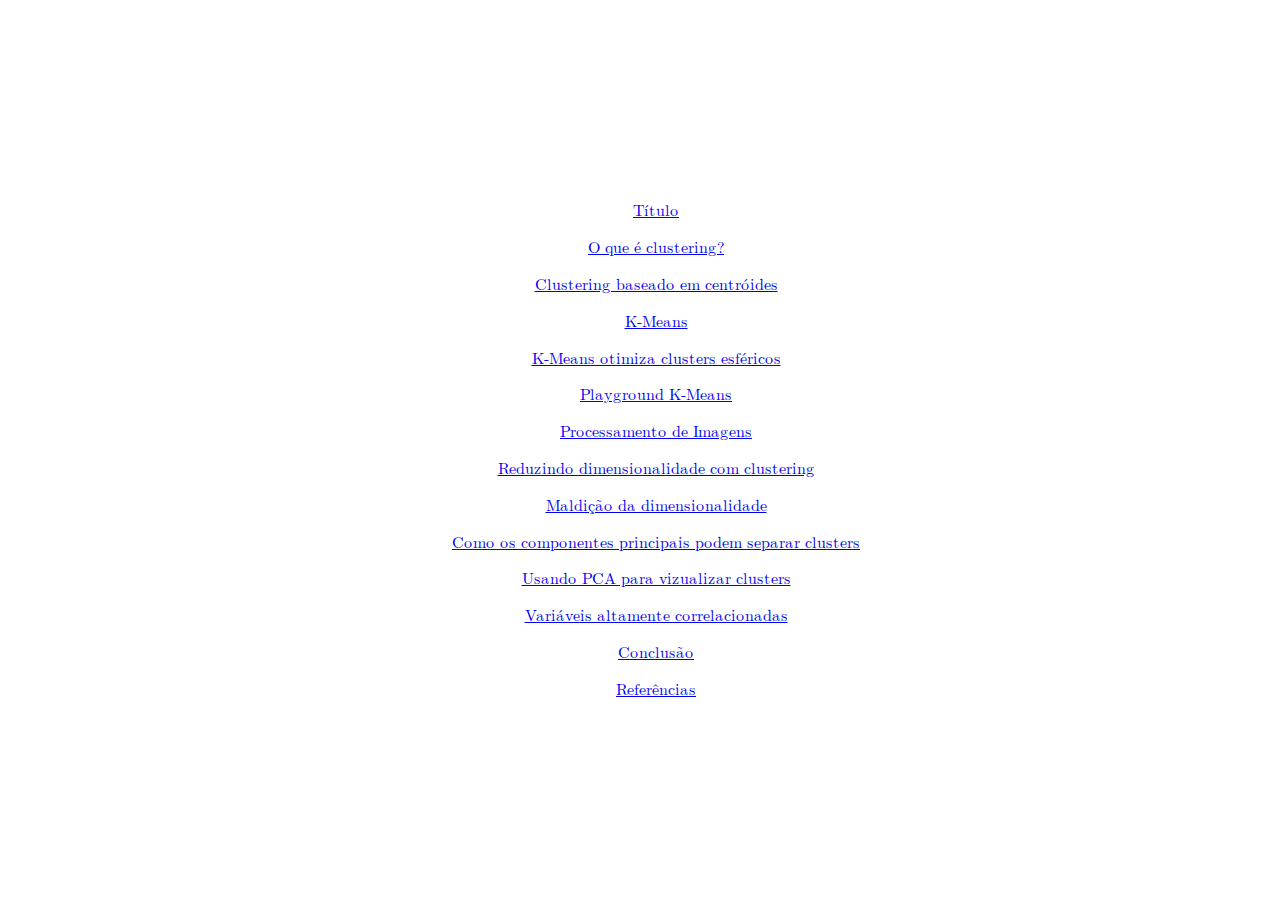
<file: index.html>
<!DOCTYPE html>
<html lang="pt-BR">
<head>
  <meta charset="UTF-8">
  <meta name="viewport" content="width=device-width, initial-scale=1.0">
  <title>Escolha uma Animação</title>
  <link rel="stylesheet" type="text/css" href="style.css">
</head>
<body>
  <div class="container">
    <a href="page_0/index.html">Título</a>
    <a href="page_1/index.html">O que é clustering?</a>
    <a href="page_2/index.html">Clustering baseado em centróides</a>
    <a href="page_3/index.html">K-Means</a>
    <a href="page_4/index.html">K-Means otimiza clusters esféricos</a>
    <a href="page_5/index.html">Playground K-Means</a>
    <a href="page_6/index.html">Processamento de Imagens</a>
    <a href="page_7/index.html">Reduzindo dimensionalidade com clustering</a>
    <a href="page_8/index.html">Maldição da dimensionalidade</a>
    <a href="page_9/index.html">Como os componentes principais podem separar clusters</a>
    <a href="page_10/index.html">Usando PCA para vizualizar clusters</a>
    <a href="page_11/index.html">Variáveis altamente correlacionadas</a>
    <a href="page_12/index.html">Conclusão</a>
    <a href="page_13/index.html">Referências</a>
  </div>
</body>
</html>
</file>
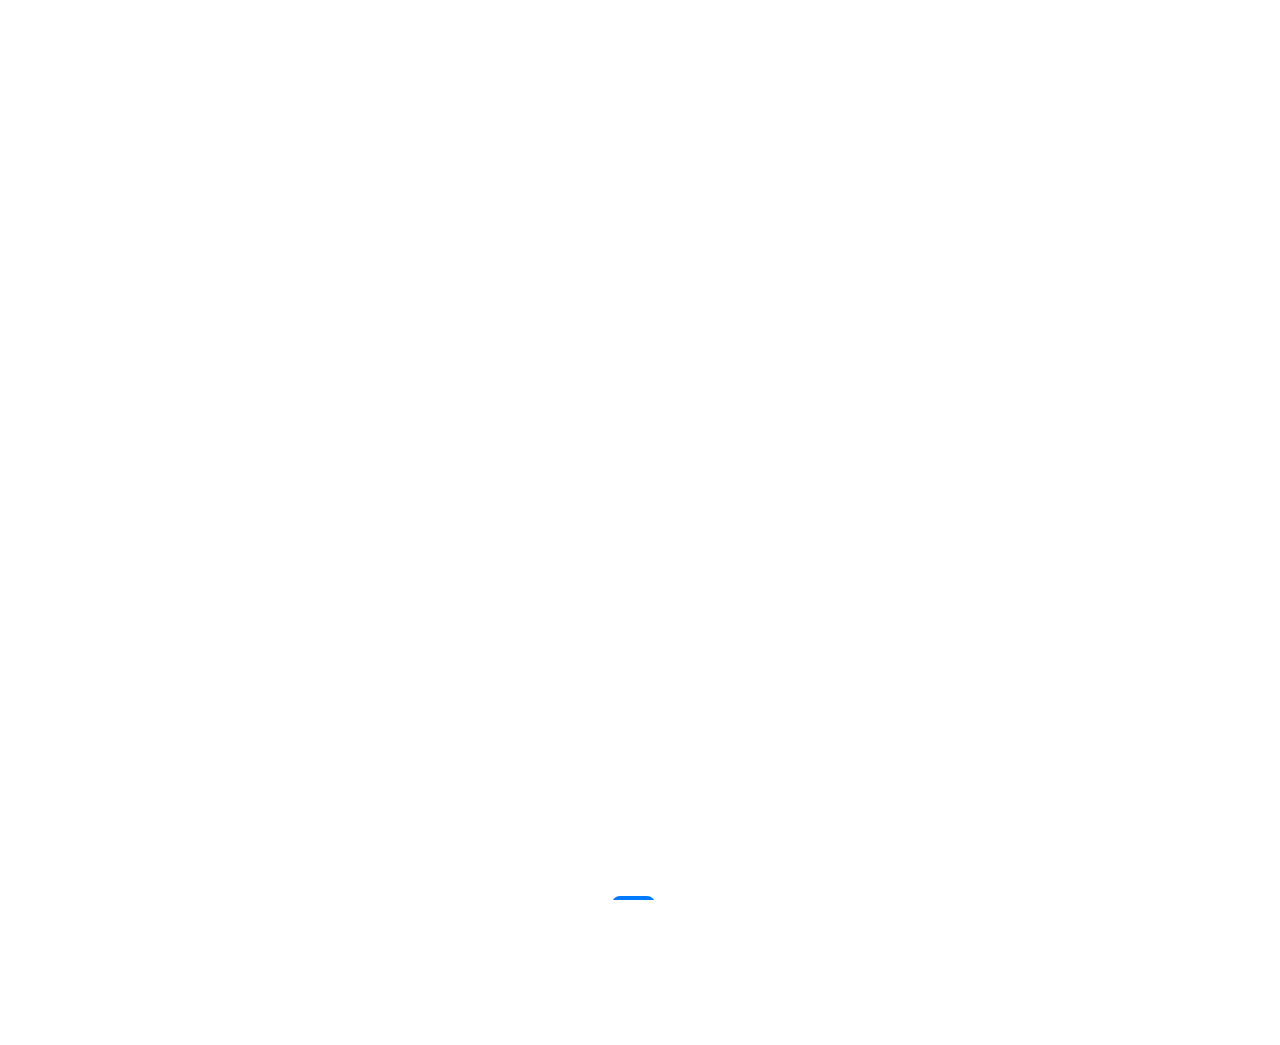
<file: page_0/index.html>
<!DOCTYPE html>
<html lang="en">
<head>
  <meta charset="UTF-8">
  <meta name="viewport" content="width=device-width, initial-scale=1.0">
  <title>Clustering e PCA</title>

  <script>
    window.MathJax = {
      tex: { inlineMath: [['$', '$'], ['\\(', '\\)']] },
      svg: { fontCache: 'global' }
    };
  </script>
  <script src="../libs/tex-svg.js"></script>
  <script src="../libs/p5.min.js"></script>
  <script src="sketch.js"></script>
  <link rel="stylesheet" type="text/css" href="../style.css">
</head>
<body>
  <h1>Clustering & Principal Component Analysis</h1>
  <h3>Artur Iure Vianna Fernandes</h3>
  
  <div id="canvas-container" style="container">
    <div id="sketch"></div>
  </div>

  <div id="help-overlay">
    <div class="help-box">
      <div class="help-header">
        <span>Teclas Mapeadas</span>
        <button id="help-close">×</button>
      </div>
      <ul>
        <li><strong>h</strong> - Mostra ou esconde esse menu de ajuda</li>
        <li><strong>→</strong> - Próximo slide</li>
        <li><strong>←</strong> - Slide anterior</li>
      </ul>
    </div>
  </div>
</body>
</html>
</file>
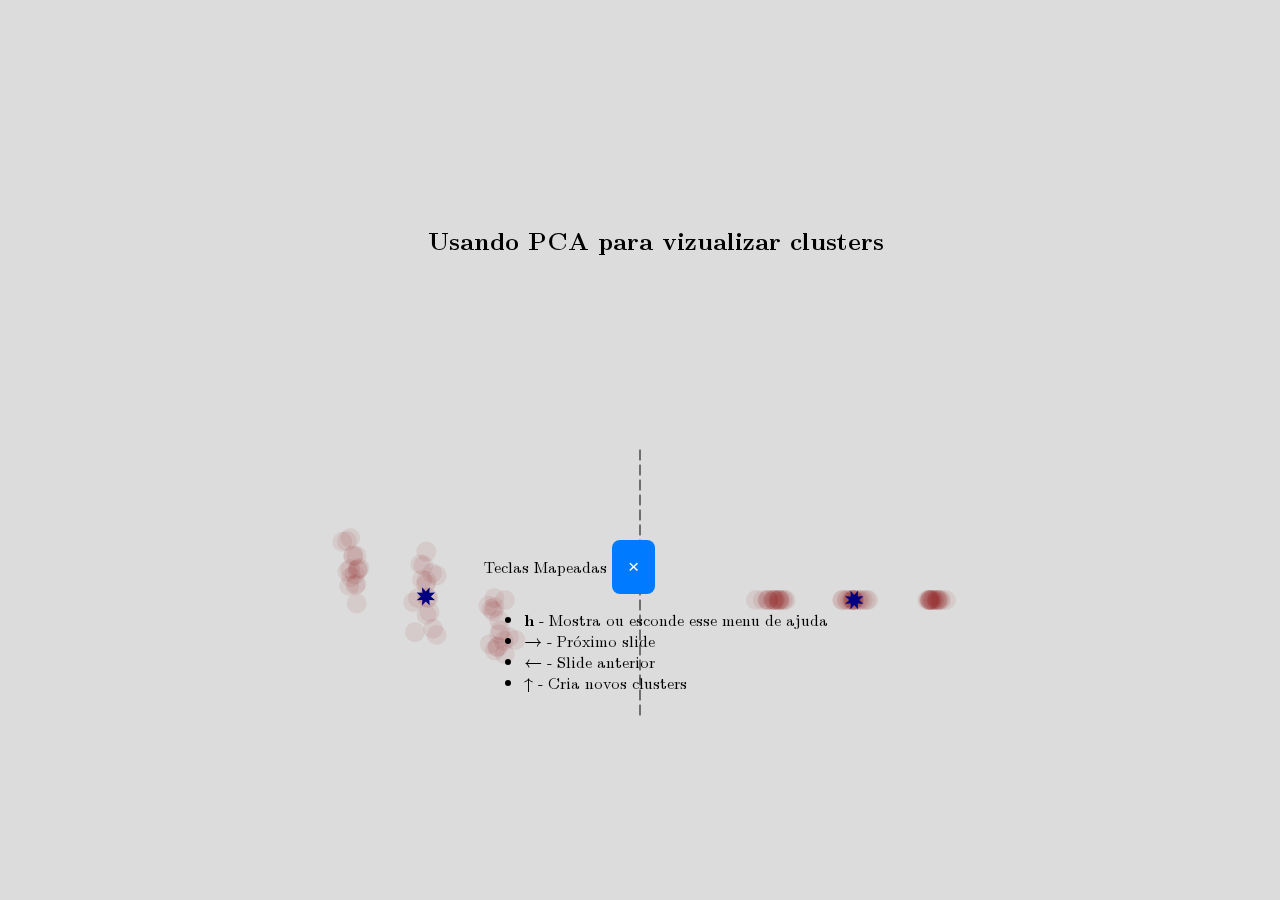
<file: page_10/index.html>
<!DOCTYPE html>
<html lang="en">
<head>
  <meta charset="UTF-8">
  <meta name="viewport" content="width=device-width, initial-scale=1.0">
  <title>Clustering e PCA</title>

  <script>
    window.MathJax = {
      tex: { inlineMath: [['$', '$'], ['\\(', '\\)']] },
      svg: { fontCache: 'global' }
    };
  </script>
  <script src="../libs/tex-svg.js"></script>
  <script src="../libs/p5.min.js"></script>
  <script src="sketch.js"></script>
  <link rel="stylesheet" type="text/css" href="../style.css">
</head>
<body>
  <div class="text-container">
    <h2>Usando PCA para vizualizar clusters</h2>
    <br/><br/><br/><br/>
    <br/><br/><br/><br/>
    <br/><br/><br/><br/>
  </div>

  <div id="canvas-container" style="container">
    <div id="sketch"></div>
  </div>

  <div id="help-overlay">
    <div class="help-box">
      <div class="help-header">
        <span>Teclas Mapeadas</span>
        <button id="help-close">×</button>
      </div>
      <ul>
        <li><strong>h</strong> - Mostra ou esconde esse menu de ajuda</li>
        <li><strong>→</strong> - Próximo slide</li>
        <li><strong>←</strong> - Slide anterior</li>
        <li><strong>↑</strong> - Cria novos clusters</li>
      </ul>
    </div>
  </div>
</body>
</html>
</file>
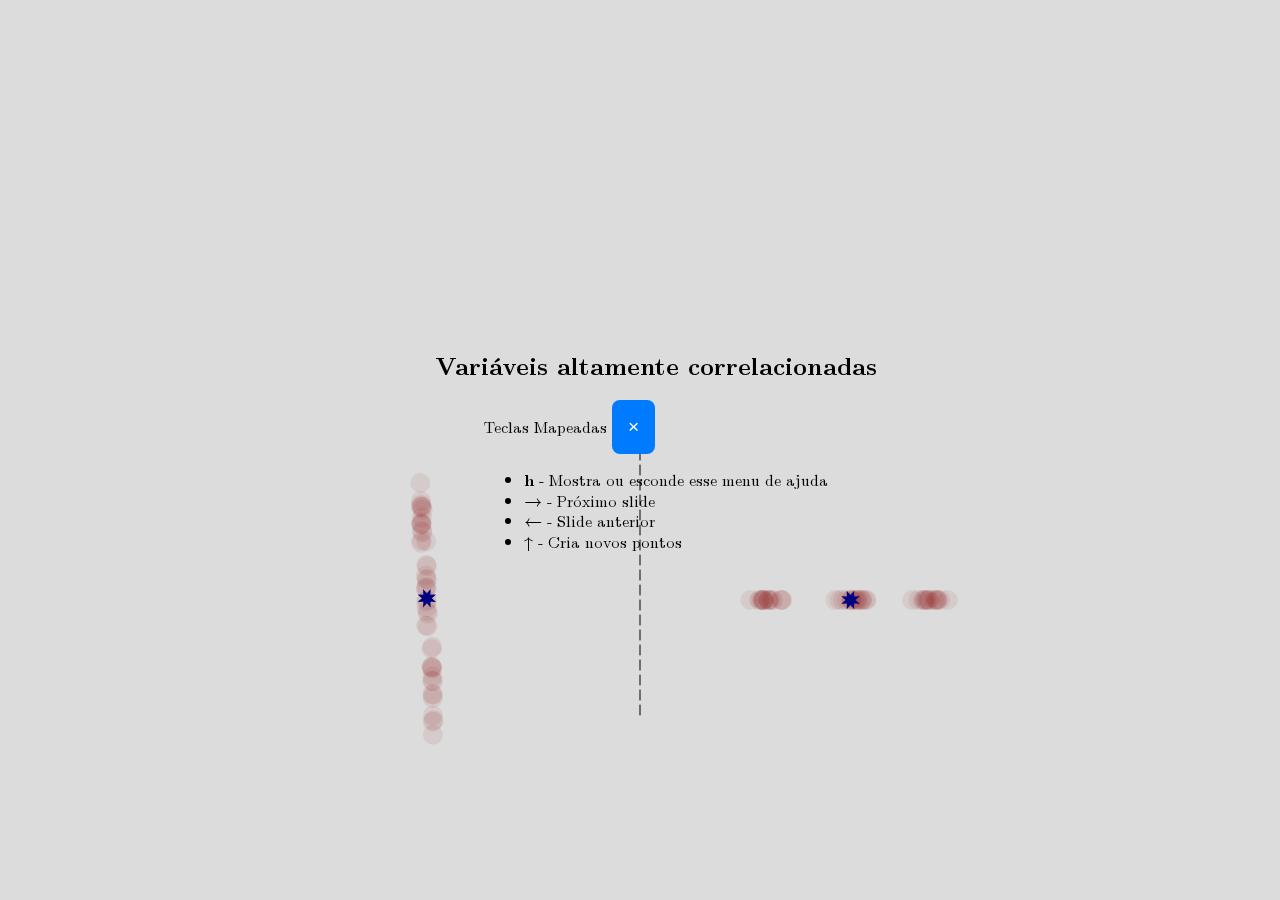
<file: page_11/index.html>
<!DOCTYPE html>
<html lang="en">
<head>
  <meta charset="UTF-8">
  <meta name="viewport" content="width=device-width, initial-scale=1.0">
  <title>Clustering e PCA</title>

  <script>
    window.MathJax = {
      tex: { inlineMath: [['$', '$'], ['\\(', '\\)']] },
      svg: { fontCache: 'global' }
    };
  </script>
  <script src="../libs/tex-svg.js"></script>
  <script src="../libs/p5.min.js"></script>
  <script src="sketch.js"></script>
  <link rel="stylesheet" type="text/css" href="../style.css">
</head>
<body>
  <h2>Variáveis altamente correlacionadas</h2>

  <div id="canvas-container" style="container">
    <div id="sketch"></div>
  </div>

  <div id="help-overlay">
    <div class="help-box">
      <div class="help-header">
        <span>Teclas Mapeadas</span>
        <button id="help-close">×</button>
      </div>
      <ul>
        <li><strong>h</strong> - Mostra ou esconde esse menu de ajuda</li>
        <li><strong>→</strong> - Próximo slide</li>
        <li><strong>←</strong> - Slide anterior</li>
        <li><strong>↑</strong> - Cria novos pontos</li>
      </ul>
    </div>
  </div>
</body>
</html>
</file>
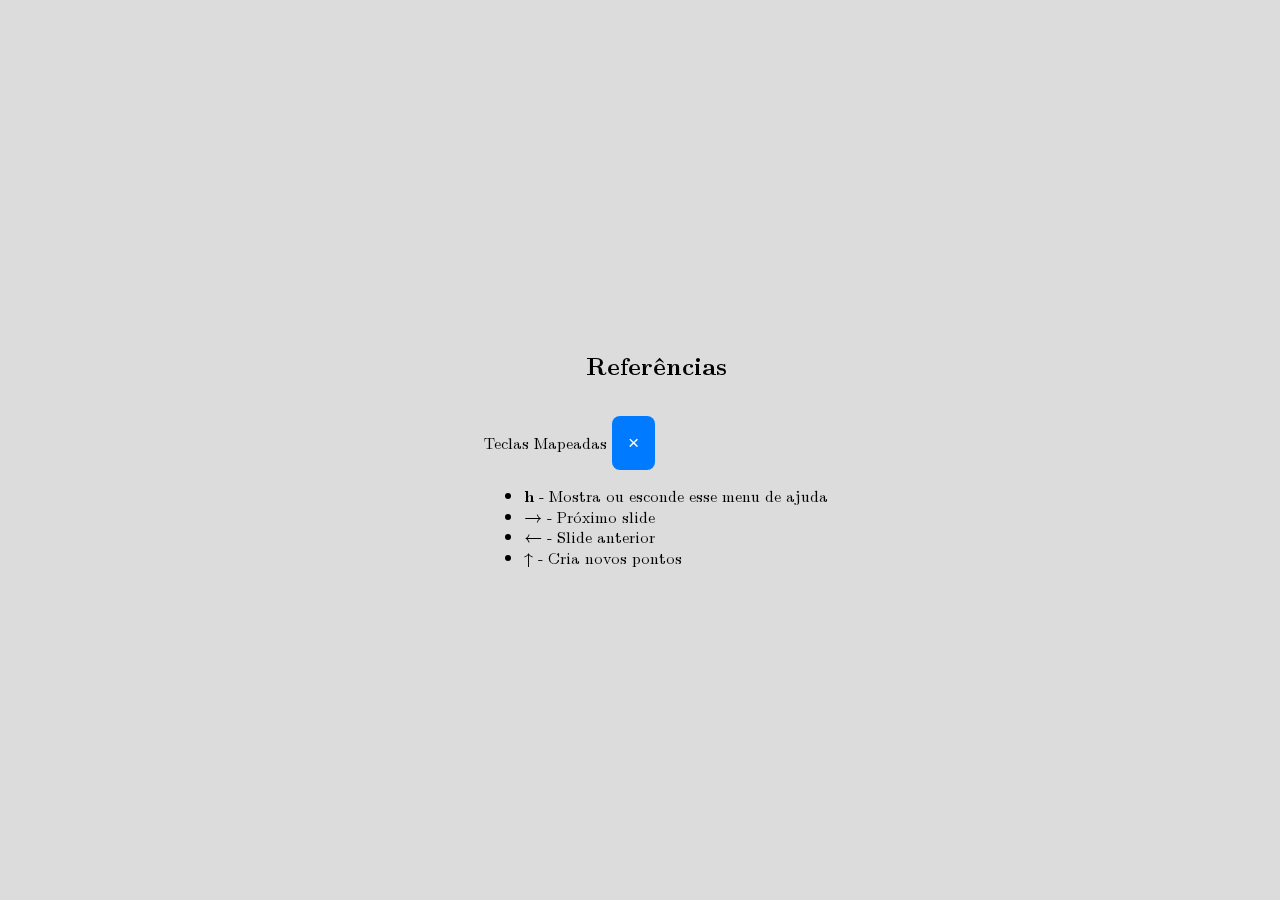
<file: page_13/index.html>
<!DOCTYPE html>
<html lang="en">
<head>
  <meta charset="UTF-8">
  <meta name="viewport" content="width=device-width, initial-scale=1.0">
  <title>Clustering e PCA</title>

  <script>
    window.MathJax = {
      tex: { inlineMath: [['$', '$'], ['\\(', '\\)']] },
      svg: { fontCache: 'global' }
    };
  </script>
  <script src="../libs/tex-svg.js"></script>
  <script src="../libs/p5.min.js"></script>
  <script src="sketch.js"></script>
  <link rel="stylesheet" type="text/css" href="../style.css">
</head>
<body>
  <div class="text-container">
    <h2>Referências</h2>
  </div>

  <div id="canvas-container" style="container">
    <div id="sketch"></div>
  </div>

  <div id="help-overlay">
    <div class="help-box">
      <div class="help-header">
        <span>Teclas Mapeadas</span>
        <button id="help-close">×</button>
      </div>
      <ul>
        <li><strong>h</strong> - Mostra ou esconde esse menu de ajuda</li>
        <li><strong>→</strong> - Próximo slide</li>
        <li><strong>←</strong> - Slide anterior</li>
        <li><strong>↑</strong> - Cria novos pontos</li>
      </ul>
    </div>
  </div>
</body>
</html>
</file>
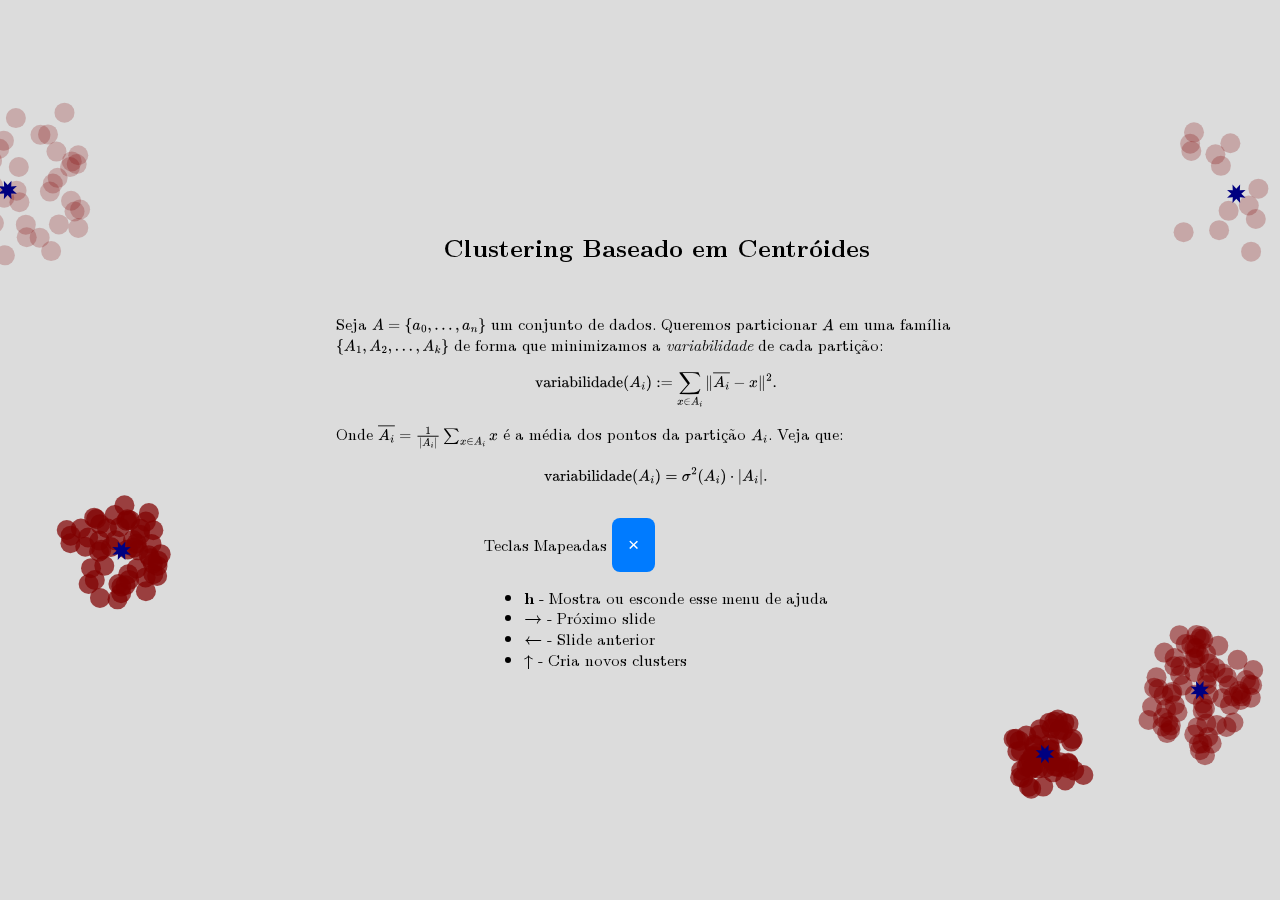
<file: page_2/index.html>
<!DOCTYPE html>
<html lang="en">
<head>
  <meta charset="UTF-8">
  <meta name="viewport" content="width=device-width, initial-scale=1.0">
  <title>Clustering e PCA</title>

  <script>
    window.MathJax = {
      tex: { inlineMath: [['$', '$'], ['\\(', '\\)']] },
      svg: { fontCache: 'global' }
    };
  </script>
  <script src="../libs/tex-svg.js"></script>
  <script src="../libs/p5.min.js"></script>
  <script src="sketch.js"></script>
  <link rel="stylesheet" type="text/css" href="../style.css">
</head>
<body>
  <h2>Clustering Baseado em Centróides</h2>
  <div class="text-container">
    <p>
      Seja $A = \{a_0, ..., a_n\}$ um conjunto de dados.
      Queremos particionar $A$ em uma família $\{A_1, A_2, ..., A_k\}$
      de forma que minimizamos a <i>variabilidade</i> de cada partição:
    </p>
    <p>
      $$ \text{variabilidade}(A_i) := \sum_{x \in A_i} \| \overline{A_i} - x \|^2. $$
    </p>
    <p>
      Onde $\overline{A_i} = \frac{1}{|A_i|}\sum_{x \in A_i} x$ é a média dos pontos
      da partição $A_i$. Veja que:
      $$ \text{variabilidade}(A_i) = \sigma^2(A_i) \cdot |A_i|. $$
    </p>
  </div>

  <div id="canvas-container" style="container">
    <div id="sketch"></div>
  </div>

  <div id="help-overlay">
    <div class="help-box">
      <div class="help-header">
        <span>Teclas Mapeadas</span>
        <button id="help-close">×</button>
      </div>
      <ul>
        <li><strong>h</strong> - Mostra ou esconde esse menu de ajuda</li>
        <li><strong>→</strong> - Próximo slide</li>
        <li><strong>←</strong> - Slide anterior</li>
        <li><strong>↑</strong> - Cria novos clusters</li>
      </ul>
    </div>
  </div>
</body>
</html>
</file>
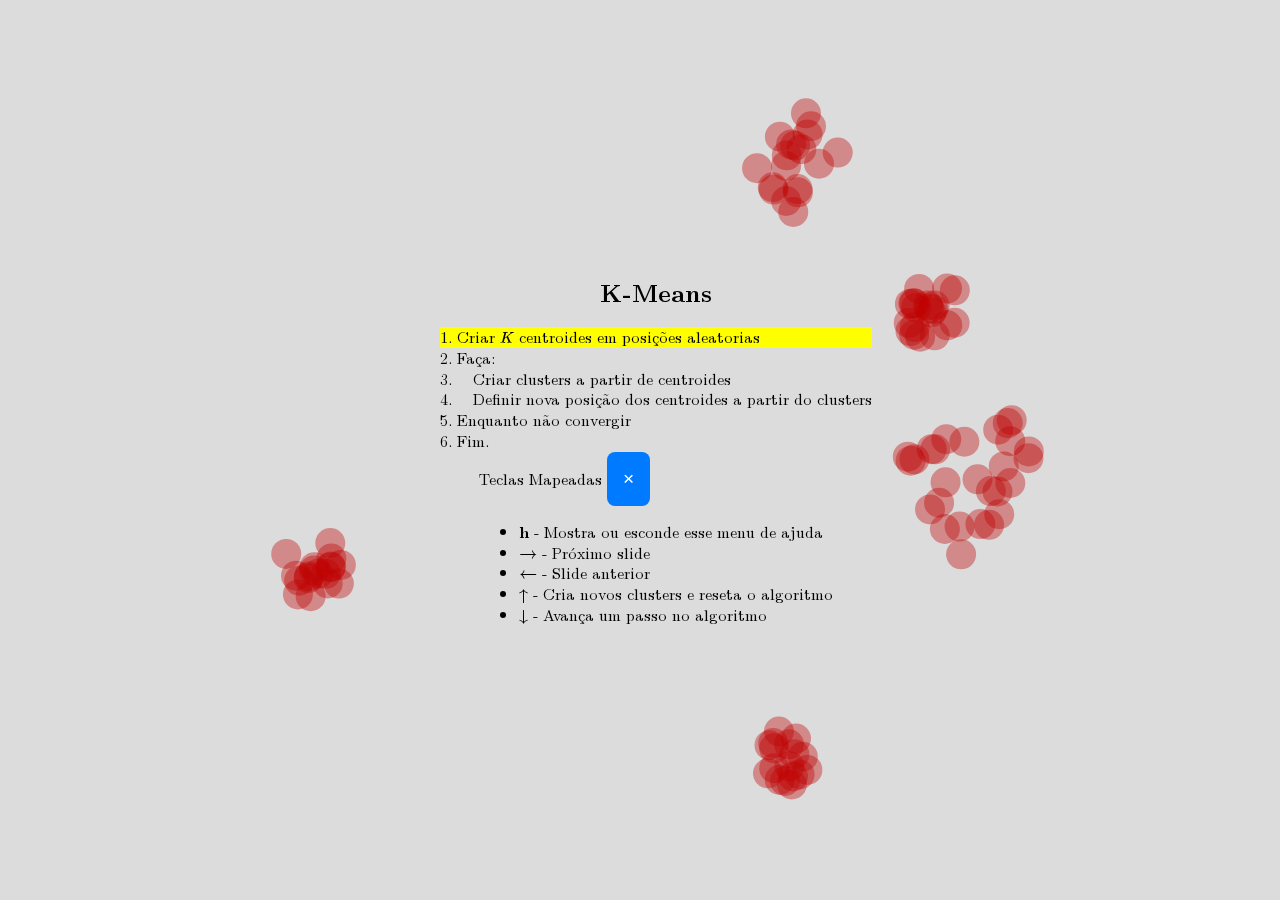
<file: page_3/index.html>
<!DOCTYPE html>
<html lang="en">
<head>
  <meta charset="UTF-8">
  <meta name="viewport" content="width=device-width, initial-scale=1.0">
  <title>Clustering e PCA</title>

  <script>
    window.MathJax = {
      tex: { inlineMath: [['$', '$'], ['\\(', '\\)']] },
      svg: { fontCache: 'global' }
    };
  </script>
  <script src="../libs/tex-svg.js"></script>
  <script src="../libs/p5.min.js"></script>
  <script src="sketch.js"></script>
  <link rel="stylesheet" type="text/css" href="../style.css">
</head>
<body>
  <h2>K-Means</h2>
  <div id="code">
    <div class="code-line">1. Criar $K$ centroides em posições aleatorias</div>
    <div class="code-line">2. Faça:</div>
    <div class="code-line">3. &nbsp;&nbsp;Criar clusters a partir de centroides</div>
    <div class="code-line">4. &nbsp;&nbsp;Definir nova posição dos centroides a partir do clusters</div>
    <div class="code-line">5. Enquanto não convergir</div>
    <div class="code-line">6. Fim.</div>
  </div>
  <div id="canvas-container" style="container">
    <div id="sketch"></div>
  </div>

  <div id="help-overlay">
    <div class="help-box">
      <div class="help-header">
        <span>Teclas Mapeadas</span>
        <button id="help-close">×</button>
      </div>
      <ul>
        <li><strong>h</strong> - Mostra ou esconde esse menu de ajuda</li>
        <li><strong>→</strong> - Próximo slide</li>
        <li><strong>←</strong> - Slide anterior</li>
        <li><strong>↑</strong> - Cria novos clusters e reseta o algoritmo</li>
        <li><strong>↓</strong> - Avança um passo no algoritmo</li>
      </ul>
    </div>
  </div>
</body>
</html>
</file>
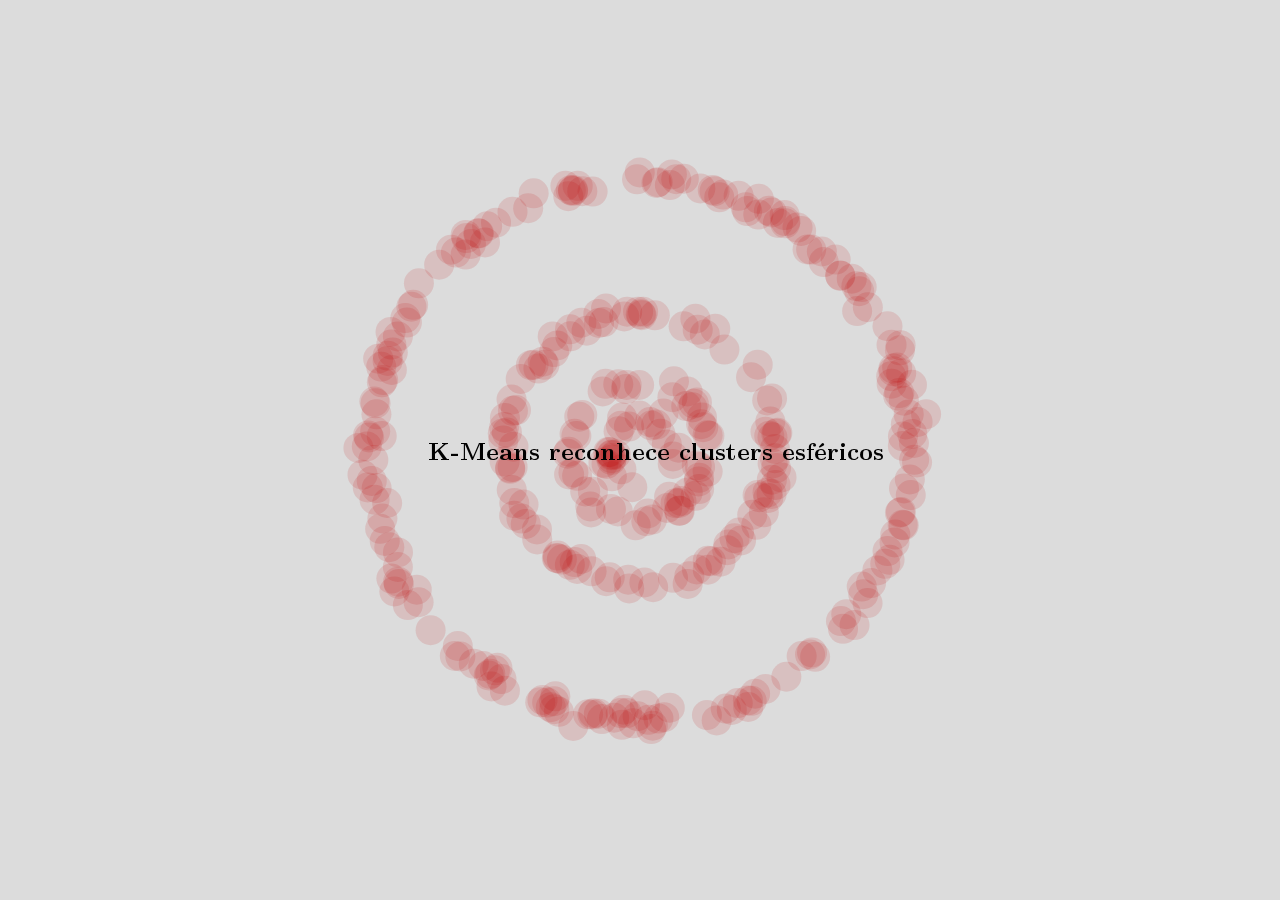
<file: page_4/index.html>
<!DOCTYPE html>
<html lang="en">
<head>
  <meta charset="UTF-8">
  <meta name="viewport" content="width=device-width, initial-scale=1.0">
  <title>Clustering e PCA</title>

  <script>
    window.MathJax = {
      tex: { inlineMath: [['$', '$'], ['\\(', '\\)']] },
      svg: { fontCache: 'global' }
    };
  </script>
  <script src="../libs/tex-svg.js"></script>
  <script src="../libs/p5.min.js"></script>
  <script src="sketch.js"></script>
  <link rel="stylesheet" type="text/css" href="../style.css">
</head>
<body>
  <h2>K-Means reconhece clusters esféricos</h2>
  <div id="canvas-container" style="container">
    <div id="sketch"></div>
  </div>
</body>
</html>
</file>
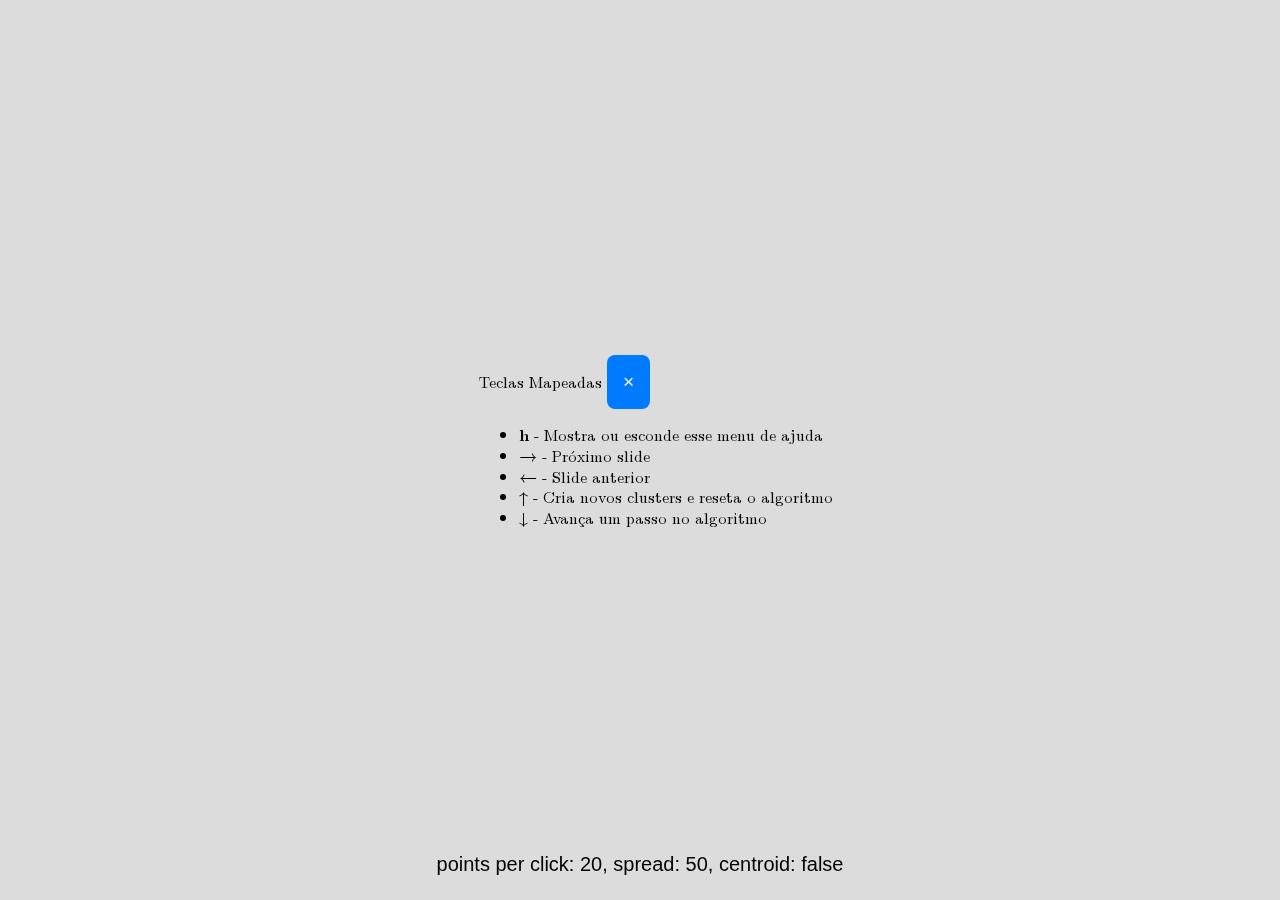
<file: page_5/index.html>
<!DOCTYPE html>
<html lang="en">
<head>
  <meta charset="UTF-8">
  <meta name="viewport" content="width=device-width, initial-scale=1.0">
  <title>Clustering e PCA</title>

  <script>
    window.MathJax = {
      tex: { inlineMath: [['$', '$'], ['\\(', '\\)']] },
      svg: { fontCache: 'global' }
    };
  </script>
  <script src="../libs/tex-svg.js"></script>
  <script src="../libs/p5.min.js"></script>
  <script src="sketch.js"></script>
  <link rel="stylesheet" type="text/css" href="../style.css">
</head>
<body>
  <div id="canvas-container" style="container">
    <div id="sketch"></div>
  </div>

  <div id="help-overlay">
    <div class="help-box">
      <div class="help-header">
        <span>Teclas Mapeadas</span>
        <button id="help-close">×</button>
      </div>
      <ul>
        <li><strong>h</strong> - Mostra ou esconde esse menu de ajuda</li>
        <li><strong>→</strong> - Próximo slide</li>
        <li><strong>←</strong> - Slide anterior</li>
        <li><strong>↑</strong> - Cria novos clusters e reseta o algoritmo</li>
        <li><strong>↓</strong> - Avança um passo no algoritmo</li>
      </ul>
    </div>
  </div>
</body>
</html>
</file>
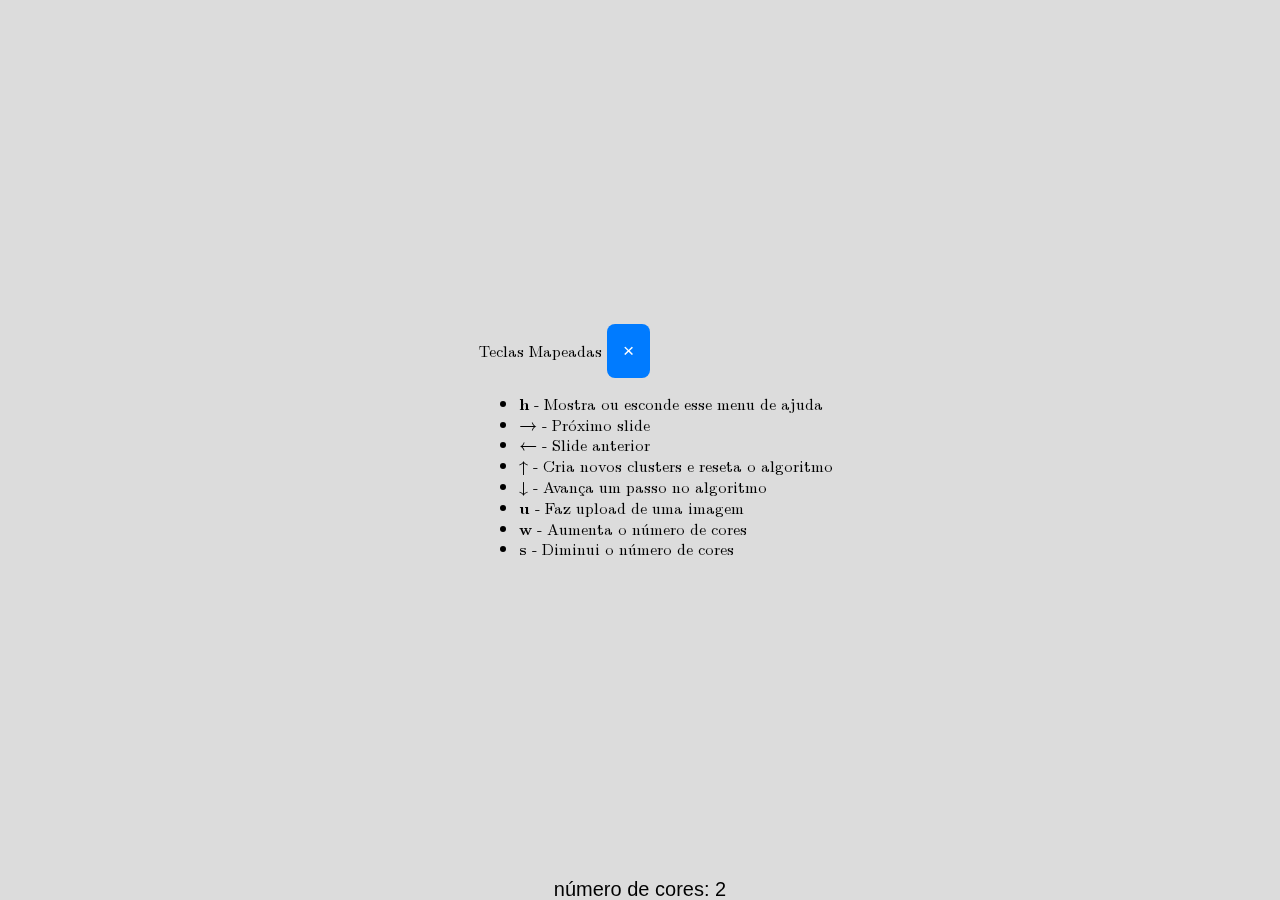
<file: page_6/index.html>
<!DOCTYPE html>
<html lang="en">
<head>
  <meta charset="UTF-8">
  <meta name="viewport" content="width=device-width, initial-scale=1.0">
  <title>Clustering e PCA</title>

  <script>
    window.MathJax = {
      tex: { inlineMath: [['$', '$'], ['\\(', '\\)']] },
      svg: { fontCache: 'global' }
    };
  </script>
  <script src="../libs/tex-svg.js"></script>
  <script src="../libs/p5.min.js"></script>
  <script src="sketch.js"></script>
  <link rel="stylesheet" type="text/css" href="../style.css">
</head>
<body>
  <input type="file" id="hidden-upload" style="display: none;" accept=".png,.jpeg,.jpg">
  <div id="canvas-container" style="container">
    <div id="sketch"></div>
  </div>

  <div id="help-overlay">
    <div class="help-box">
      <div class="help-header">
        <span>Teclas Mapeadas</span>
        <button id="help-close">×</button>
      </div>
      <ul>
        <li><strong>h</strong> - Mostra ou esconde esse menu de ajuda</li>
        <li><strong>→</strong> - Próximo slide</li>
        <li><strong>←</strong> - Slide anterior</li>
        <li><strong>↑</strong> - Cria novos clusters e reseta o algoritmo</li>
        <li><strong>↓</strong> - Avança um passo no algoritmo</li>

        <li><strong>u</strong> - Faz upload de uma imagem</li>
        <li><strong>w</strong> - Aumenta o número de cores</li>
        <li><strong>s</strong> - Diminui o número de cores</li>
      </ul>
    </div>
  </div>
</body>
</html>
</file>
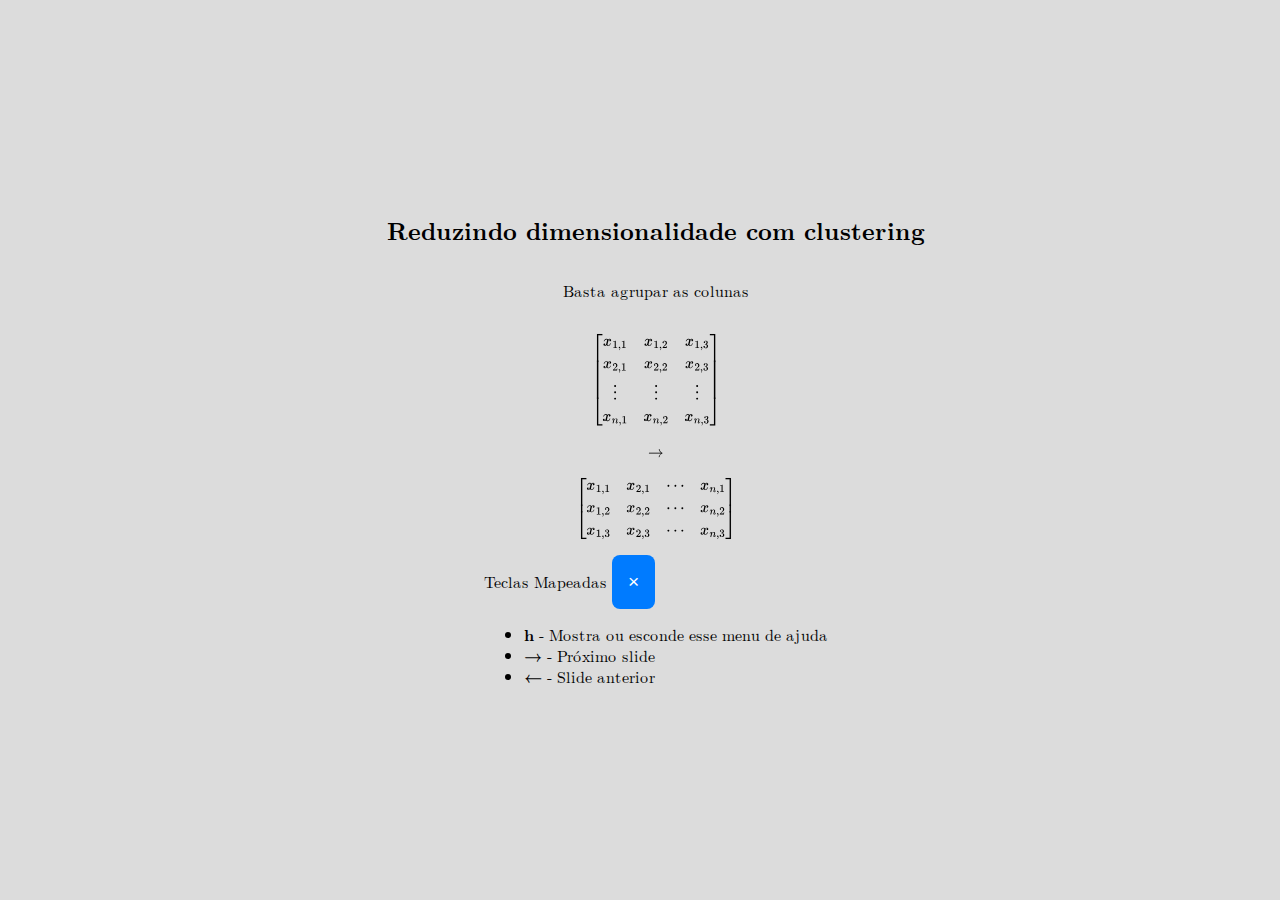
<file: page_7/index.html>
<!DOCTYPE html>
<html lang="en">
<head>
  <meta charset="UTF-8">
  <meta name="viewport" content="width=device-width, initial-scale=1.0">
  <title>Clustering e PCA</title>

  <script>
    window.MathJax = {
      tex: { inlineMath: [['$', '$'], ['\\(', '\\)']] },
      svg: { fontCache: 'global' }
    };
  </script>
  <script src="../libs/tex-svg.js"></script>
  <link rel="stylesheet" type="text/css" href="../style.css">
</head>
<body style="background-color: rgb(220, 220, 220);">
  <h2>Reduzindo dimensionalidade com clustering</h2>
  <p>
  Basta agrupar as colunas
  </p>
  <div class="matrix-container">
    <div>
      \[
      \begin{bmatrix}
      x_{1,1} & x_{1,2} & x_{1,3} \\
      x_{2,1} & x_{2,2} & x_{2,3} \\
      \vdots  & \vdots  & \vdots  \\
      x_{n,1} & x_{n,2} & x_{n,3}
      \end{bmatrix}
      \]
    </div>
    <div>\[\to\]</div>
    <div>
      \[
      \begin{bmatrix}
      x_{1,1} & x_{2,1} & \cdots & x_{n,1} \\
      x_{1,2} & x_{2,2} & \cdots & x_{n,2} \\
      x_{1,3} & x_{2,3} & \cdots & x_{n,3}
      \end{bmatrix}
      \]
    </div>
  </div>

  <div id="help-overlay">
    <div class="help-box">
      <div class="help-header">
        <span>Teclas Mapeadas</span>
        <button id="help-close">×</button>
      </div>
      <ul>
        <li><strong>h</strong> - Mostra ou esconde esse menu de ajuda</li>
        <li><strong>→</strong> - Próximo slide</li>
        <li><strong>←</strong> - Slide anterior</li>
      </ul>
    </div>
  </div>

  <script>
  document.addEventListener("keydown", e => {
    if (e.key === "ArrowLeft") location.assign("../page_6/index.html");
    if (e.key === "ArrowRight") location.assign("../page_8/index.html");
    if (e.key.toLowerCase() === "h") {
      const overlay = document.getElementById("help-overlay");
      overlay.style.display = (overlay.style.display === "flex") ? "none" : "flex";
    }
  });
  
  document.getElementById("help-close").addEventListener("click", () => {
    document.getElementById("help-overlay").style.display = "none";
  });
  </script>
</body>
</html>
</file>
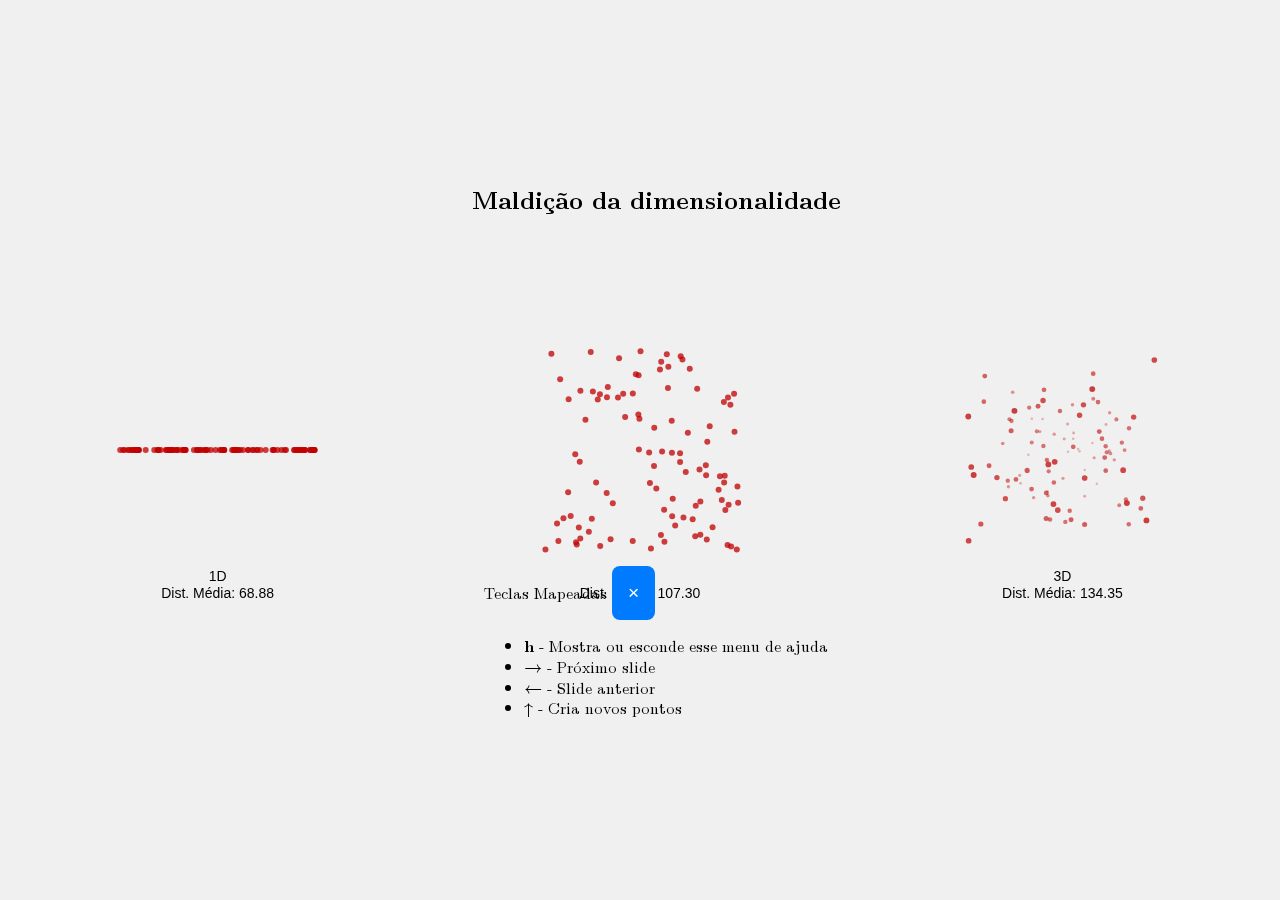
<file: page_8/index.html>
<!DOCTYPE html>
<html lang="en">
<head>
  <meta charset="UTF-8">
  <meta name="viewport" content="width=device-width, initial-scale=1.0">
  <title>Clustering e PCA</title>

  <script>
    window.MathJax = {
      tex: { inlineMath: [['$', '$'], ['\\(', '\\)']] },
      svg: { fontCache: 'global' }
    };
  </script>
  <script src="../libs/tex-svg.js"></script>
  <script src="../libs/p5.min.js"></script>
  <script src="sketch.js"></script>
  <link rel="stylesheet" type="text/css" href="../style.css">
</head>
<body>
  <h2>Maldição da dimensionalidade</h2>
  <br/><br/><br/><br/>
  <br/><br/><br/><br/>
  <br/><br/><br/><br/>
  <br/><br/><br/><br/>
  <div id="canvas-container" style="container">
    <div id="sketch"></div>
  </div>

  <div id="help-overlay">
    <div class="help-box">
      <div class="help-header">
        <span>Teclas Mapeadas</span>
        <button id="help-close">×</button>
      </div>
      <ul>
        <li><strong>h</strong> - Mostra ou esconde esse menu de ajuda</li>
        <li><strong>→</strong> - Próximo slide</li>
        <li><strong>←</strong> - Slide anterior</li>
        <li><strong>↑</strong> - Cria novos pontos</li>
      </ul>
    </div>
  </div>
</body>
</html>
</file>
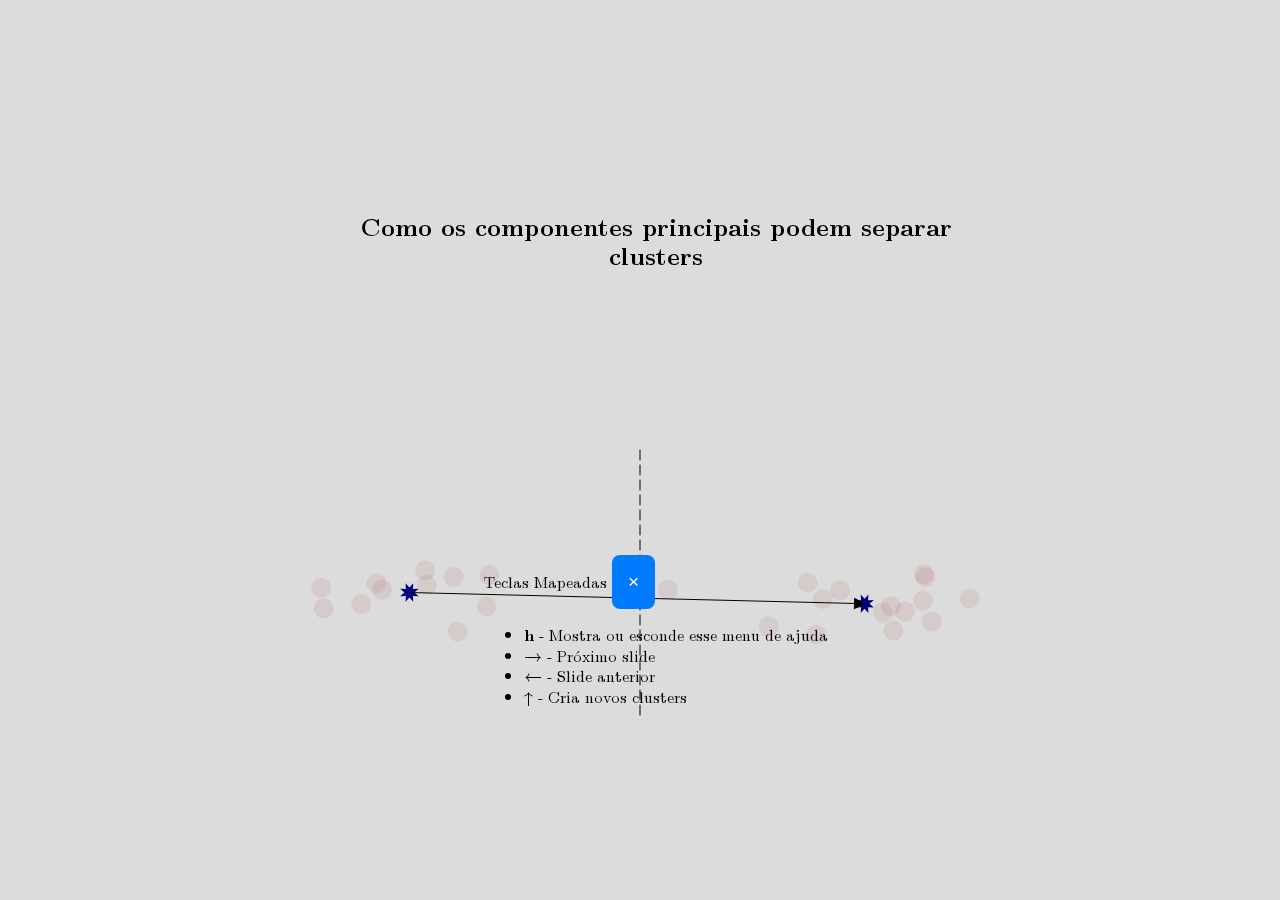
<file: page_9/index.html>
<!DOCTYPE html>
<html lang="en">
<head>
  <meta charset="UTF-8">
  <meta name="viewport" content="width=device-width, initial-scale=1.0">
  <title>Clustering e PCA</title>

  <script>
    window.MathJax = {
      tex: { inlineMath: [['$', '$'], ['\\(', '\\)']] },
      svg: { fontCache: 'global' }
    };
  </script>
  <script src="../libs/tex-svg.js"></script>
  <script src="../libs/p5.min.js"></script>
  <script src="sketch.js"></script>
  <link rel="stylesheet" type="text/css" href="../style.css">
</head>
<body>
  <div class="text-container">
    <h2>Como os componentes principais podem separar clusters</h2>
    <br/><br/><br/><br/>
    <br/><br/><br/><br/>
    <br/><br/><br/><br/>
  </div>

  <div id="canvas-container" style="container">
    <div id="sketch"></div>
  </div>

  <div id="help-overlay">
    <div class="help-box">
      <div class="help-header">
        <span>Teclas Mapeadas</span>
        <button id="help-close">×</button>
      </div>
      <ul>
        <li><strong>h</strong> - Mostra ou esconde esse menu de ajuda</li>
        <li><strong>→</strong> - Próximo slide</li>
        <li><strong>←</strong> - Slide anterior</li>
        <li><strong>↑</strong> - Cria novos clusters</li>
      </ul>
    </div>
  </div>
</body>
</html>
</file>
<file: style.css>
@font-face {
  font-family: 'Latin Modern';
  font-style: normal;
  font-weight: normal;
  font-display: swap;
  src: url('./fonts/LM-regular.woff2') format('woff2'),
    url('./fonts/LM-regular.woff') format('woff'),
    url('./fonts/LM-regular.ttf') format('truetype');
}

@font-face {
  font-family: 'Latin Modern';
  font-style: italic;
  font-weight: normal;
  font-display: swap;
  src: url('./fonts/LM-italic.woff2') format('woff2'),
    url('./fonts/LM-italic.woff') format('woff'),
    url('./fonts/LM-italic.ttf') format('truetype');
}

@font-face {
  font-family: 'Latin Modern';
  font-style: normal;
  font-weight: bold;
  font-display: swap;
  src: url('./fonts/LM-bold.woff2') format('woff2'),
    url('./fonts/LM-bold.woff') format('woff'),
    url('./fonts/LM-bold.ttf') format('truetype');
}

@font-face {
  font-family: 'Latin Modern';
  font-style: italic;
  font-weight: bold;
  font-display: swap;
  src: url('./fonts/LM-bold-italic.woff2') format('woff2'),
    url('./fonts/LM-bold-italic.woff') format('woff'),
    url('./fonts/LM-bold-italic.ttf') format('truetype');
}

html, body {
  margin: 0;
  padding: 0;
  width: 100%;
  height: 100%;
  overflow: hidden;
}

.slide {
  width: 100vw;
  height: 100vh;
  display: flex;
  flex-direction: column;
  justify-content: center;
  align-items: center;
  box-sizing: border-box;
  padding: 2rem;
}

body {
  display: flex;
  margin: 0 1em 0 1em;
  height: 100vh;
  font-family: 'Latin Modern', Georgia, Cambria, 'Times New Roman', Times, serif;
  line-height: 1.3em;
  text-rendering: optimizeLegibility;
  flex-direction: column;
  justify-content: center;
  align-items: center;
}

h1, h2, h3, h4, h5 {
  text-align: center;
  line-height: 1.2em;
}

#controls {
  width: 20%;
  padding: 1rem;
  box-sizing: border-box;
  display: flex;
  flex-direction: column;
  gap: 1rem;
  background-color: #f5f5f5;
}
button {
  font-size: 1.2rem;
  padding: 1rem;
  border: none;
  border-radius: 8px;
  background-color: #007BFF;
  color: white;
  cursor: pointer;
}
button:hover {
  background-color: #0056b3;
}
button:disabled {
  background-color: #6c757d;
  color: white;
  opacity: 1;
  cursor: not-allowed;
}
button:disabled:hover {
  background-color: #5a6268;
}
input[type=range] {
  width: 100%;
}
#nav-buttons {
  margin-top: auto;
  display: flex;
  justify-content: space-between;
  gap: 0.5rem;
}
#nav-buttons a {
  flex: 1;
  text-align: center;
}
#nav-buttons button {
  width: 100%;
}
canvas {
  display: block;
}

.header {
  text-align: center;
  justify-content: center;
  height: fit-content;
  padding: 1em;
  margin: 0 0 3em 0;
  border-bottom: 1px solid black;
}

.header a {
  padding: 0 2em 0 2em;
}

.text-container {
  max-width: clamp(70ch, 50vw, 90ch);
  margin: 1em auto;
}

.container {
  display: flex;
  flex-direction: column;
  gap: 1rem;
  align-items: center;
}

.icon {
  width: 24px;
  height: 24px;
  stroke: currentColor;
  fill: none;
  stroke-width: 2;
  stroke-linecap: round;
  stroke-linejoin: round;
}

button.icon-btn {
  display:inline-flex;
  align-items:center;
  gap:.5rem;
}

.highlight {
  background: yellow;
}
</file>
